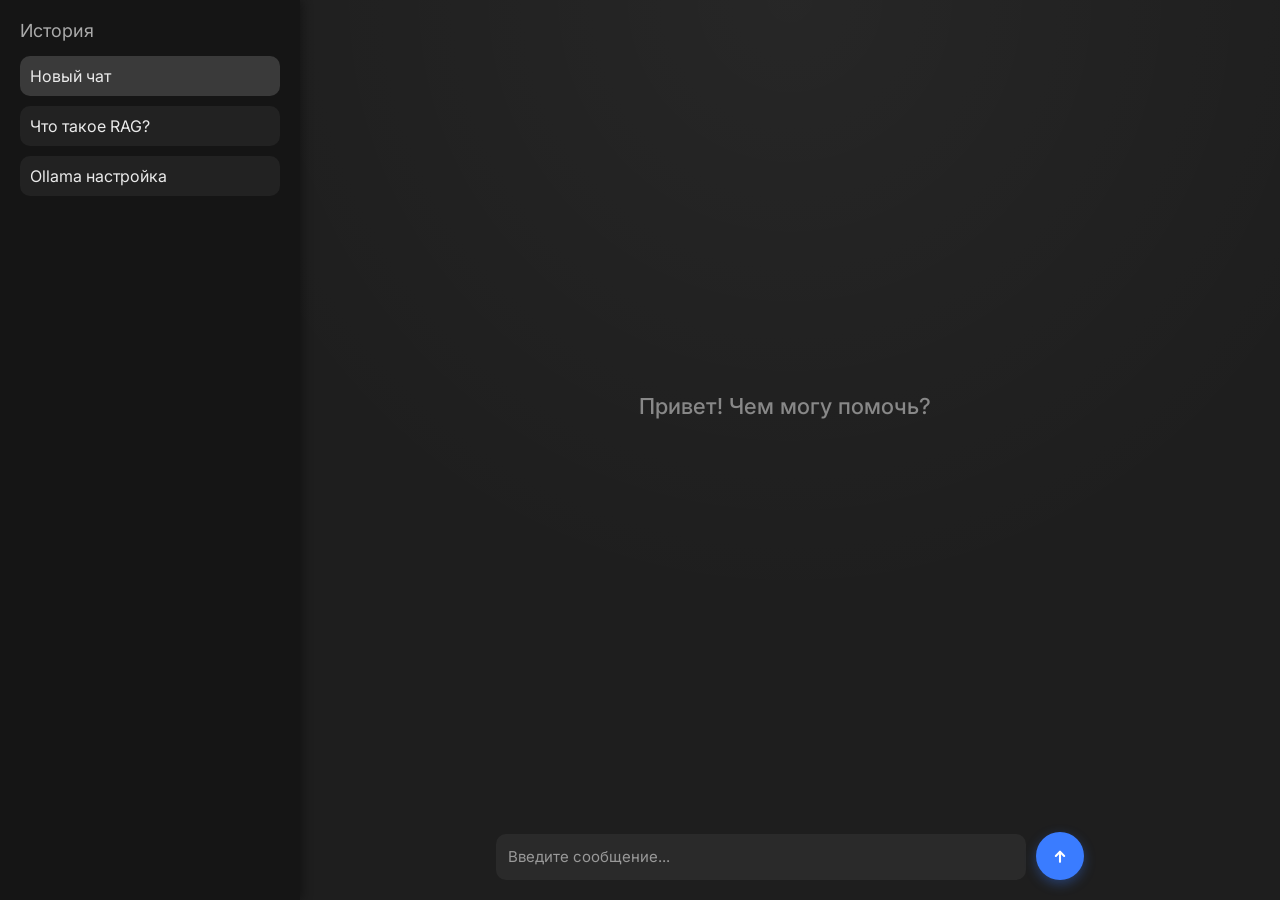
<file: src/main/resources/static/index.html>
<!DOCTYPE html>
<html lang="ru">
    <head>
        <meta charset="UTF-8">
        <title>RAG Chat</title>
        <link rel="stylesheet" href="style.css">
        <link href="https://fonts.googleapis.com/css2?family=Inter:wght@400;500;600&display=swap" rel="stylesheet">
    </head>
    <body>

        <div class="app">

            <aside class="sidebar">
                <div class="sidebar-title">История</div>

                <div class="chat-history">
                    <div class="history-item active">Новый чат</div>
                    <div class="history-item">Что такое RAG?</div>
                    <div class="history-item">Ollama настройка</div>
                </div>
            </aside>

            <main class="chat-container">

                <div class="messages" id="messages">
                    <div class="empty-state" id="emptyState">
                        Привет! Чем могу помочь?
                    </div>
                </div>

                <div class="input-area">
                    <textarea id="input" placeholder="Введите сообщение..." rows="1"></textarea>
                    <button id="sendBtn" aria-label="Отправить">
                        <svg
                                xmlns="http://www.w3.org/2000/svg"
                                viewBox="0 0 24 24"
                                fill="none"
                                stroke="currentColor"
                                stroke-width="2.5"
                                stroke-linecap="round"
                                stroke-linejoin="round">
                            <path d="M12 19V7"/>
                            <path d="M7 12l5-5 5 5"/>
                        </svg>
                    </button>
                </div>

            </main>

        </div>

        <script src="app.js"></script>
    </body>
</html>
</file>
<file: src/main/resources/static/style.css>
body {
    margin: 0;
    font-family: "Inter", "Segoe UI", Arial, sans-serif;
    background: #1e1e1e;
    color: #eaeaea;
    overflow: hidden;
}

.app {
    display: flex;
    height: 100vh;
}

.sidebar {
    width: 260px;
    background: #151515;
    padding: 20px;
    box-shadow: 2px 0 10px rgba(0,0,0,0.4);
}

.sidebar-title {
    font-size: 18px;
    margin-bottom: 15px;
    color: #aaa;
}

.chat-history {
    display: flex;
    flex-direction: column;
    gap: 10px;
}

.history-item {
    padding: 10px;
    background: #222;
    border-radius: 10px;
    cursor: pointer;
    transition: 0.2s;
}

.history-item:hover {
    background: #2c2c2c;
}

.history-item.active {
    background: #3a3a3a;
}

.chat-container {
    flex: 1;
    display: flex;
    flex-direction: column;
    align-items: center;

    background: radial-gradient(
        circle at top,
        rgba(255, 255, 255, 0.04),
        transparent 60%
    );
}

.messages {
    width: 60%;
    flex: 1;

    overflow-y: auto;
    padding: 20px;

    display: flex;
    flex-direction: column;
    gap: 10px;

    scrollbar-gutter: stable;

    scrollbar-width: thin;
    scrollbar-color: rgba(120,120,120,0.35) transparent;
}

.messages::-webkit-scrollbar {
    width: 6px;
}

.messages::-webkit-scrollbar-track {
    background: transparent;
}

.messages::-webkit-scrollbar-thumb {
    background: rgba(120,120,120,0.35);
    border-radius: 20px;
    transition: background 0.3s ease;
}

.messages::-webkit-scrollbar-thumb:hover {
    background: rgba(160,160,160,0.5);
}

.message {
    padding: 12px 16px;
    border-radius: 15px;
    max-width: 70%;
    box-shadow: 0 4px 10px rgba(0,0,0,0.3);

    animation: fadeInUp 0.25s ease;

    backdrop-filter: blur(6px);
    -webkit-backdrop-filter: blur(6px);

    border: 1px solid rgba(255,255,255,0.06);

    white-space: pre-wrap;
    word-break: break-word;
}

.message.user {
    background: rgba(45, 125, 255, 0.9);
    align-self: flex-end;
}

.message.bot {
    background: rgba(42, 42, 42, 0.9);
    align-self: flex-start;
}

.input-area {
    width: 60%;
    display: flex;
    gap: 10px;
    padding: 20px;
    align-items: flex-end;
}

.input-area textarea {
    flex: 1;

    padding: 12px;
    border-radius: 10px;
    border: none;
    outline: none;

    background: #2a2a2a;
    color: white;

    font-family: "Inter", "Segoe UI", sans-serif;
    font-size: 15px;
    line-height: 1.5;

    resize: none;

    min-height: 24px;
    max-height: 144px;

    overflow-y: auto;

    box-sizing: border-box;

    scrollbar-width: thin;
    scrollbar-color: rgba(120,120,120,0.35) transparent;
}

.input-area textarea::-webkit-scrollbar {
    width: 5px;
}

.input-area textarea::-webkit-scrollbar-thumb {
    background: rgba(120,120,120,0.35);
    border-radius: 10px;
}

.input-area textarea::placeholder {
    color: #999;
}

.input-area button {
    width: 48px;
    height: 48px;

    flex-shrink: 0;

    border: none;
    border-radius: 50%;

    background: #3a7cff;
    color: white;

    display: flex;
    align-items: center;
    justify-content: center;

    cursor: pointer;

    transition:
        background 0.2s,
        transform 0.15s,
        box-shadow 0.2s;

    box-shadow: 0 4px 12px rgba(58,124,255,0.35);
}

.input-area button:hover {
    background: #5590ff;
    transform: translateY(-1px);

    box-shadow:
        0 8px 20px rgba(58,124,255,0.4);
}

.input-area button:active {
    transform: scale(0.95);
}

.input-area button svg {
    width: 20px;
    height: 20px;
}
.empty-state {
    flex: 1;
    display: flex;
    justify-content: center;
    align-items: center;

    font-size: 22px;
    color: #888;
    font-weight: 500;
}

.message.loading {
    display: flex;
    gap: 5px;
    align-items: center;
    padding: 14px 16px;
}

.dot {
    width: 6px;
    height: 6px;
    background: #aaa;
    border-radius: 50%;

    animation: bounce 1.4s infinite ease-in-out;
    opacity: 0.6;
}

.dot:nth-child(2) {
    animation-delay: 0.2s;
}

.dot:nth-child(3) {
    animation-delay: 0.4s;
}

@keyframes bounce {
    0%, 80%, 100% {
        transform: translateY(0);
        opacity: 0.4;
    }
    40% {
        transform: translateY(-6px);
        opacity: 1;
    }
}

@keyframes fadeInUp {
    from {
        opacity: 0;
        transform: translateY(8px);
    }
    to {
        opacity: 1;
        transform: translateY(0);
    }
}
</file>
